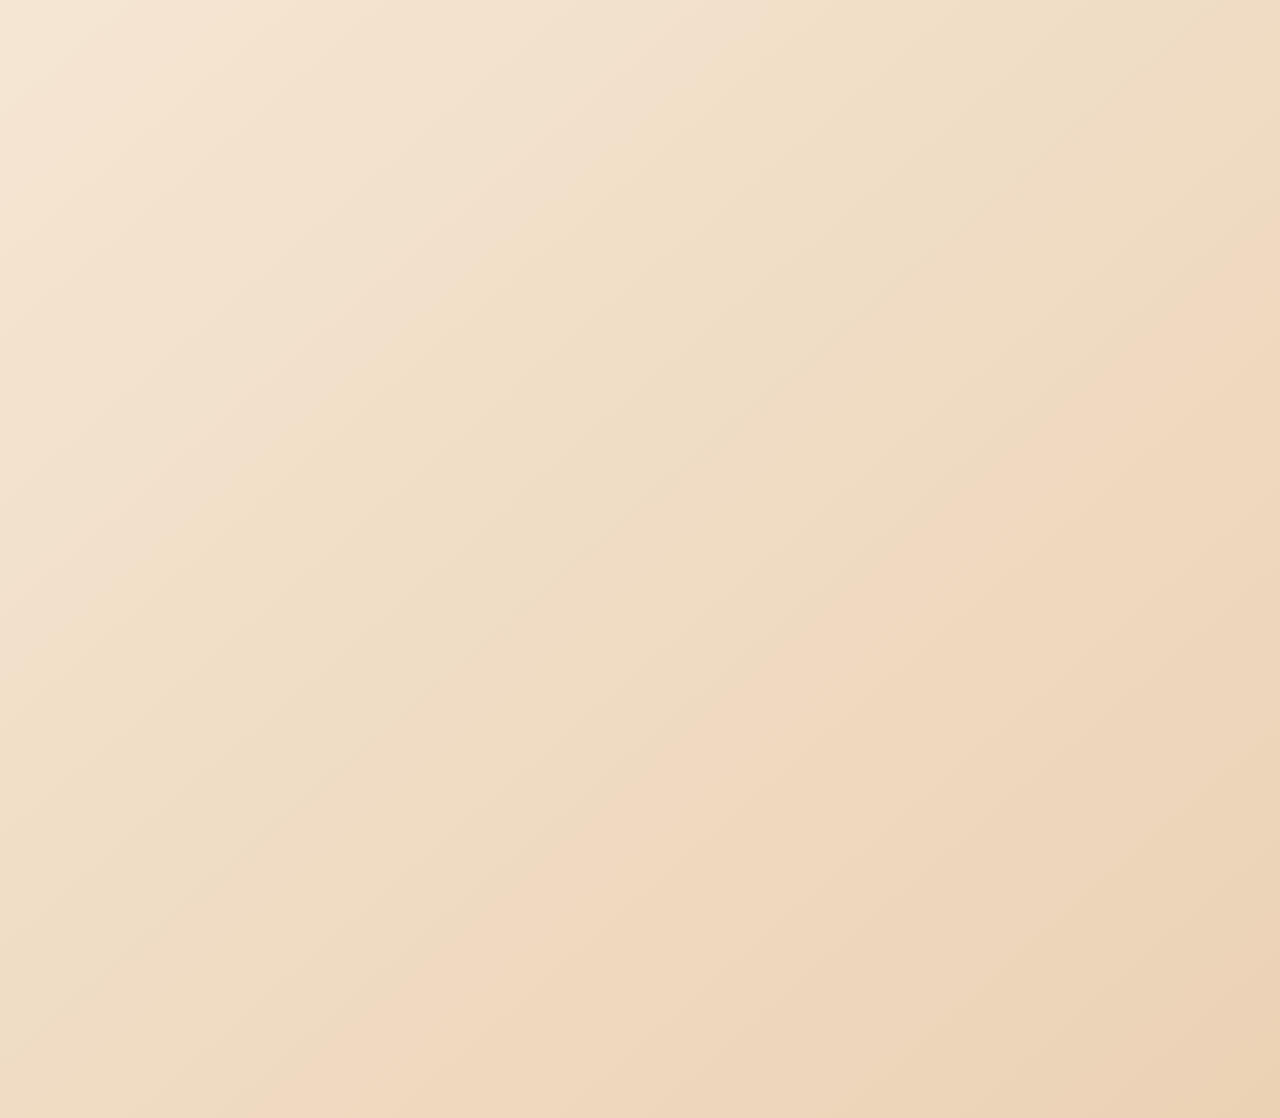
<file: index.html>
<!DOCTYPE html>
<html lang="uk">
<head>
    <meta charset="UTF-8">
    <title>My site</title>
    <link rel="stylesheet" type="text/css" href="css/style.css">
</head>
<body>
    <header>
        <h1>Мій сайт</h1>
        <h2>Ласкаво просимо</h2>
    </header>
    
    <nav>
        <ul>
            <li><a href="index.html">Home</a></li>
            <li><a href="info.html">About</a></li>
            <li><a href="gallery.html">Gallery</a></li>
            <li><a href="form.html">Contacts</a></li>
            <li><a href="projects.html">My projects</a></li>
        </ul>

        <!-- Форма для входу користувача -->
        <form action="#" method="post" class="login-form">
            <input type="text" placeholder="Login" required>
            <input type="password" placeholder="Password" required>
            <input type="submit" value="Sign In">
        </form>
    </nav>
    
    <main>
        <p>Сайт студента коледжу ТФК ЛНТУ 22-ІСТ групи</p>

        <!-- Форма коментарів -->
        <form action="#" method="post" name="comment" id="comment-form" class="comment-form">
            <p>
                <input type="text" name="author" id="author" size="25" placeholder="Ім’я" required>
            </p>
            <p>
                <input type="text" name="email" id="email" size="25" placeholder="Пошта" required>
            </p>
            <p>
                <textarea name="comment" id="comment" cols="48" rows="8" placeholder="Ваш коментар" required></textarea>
            </p>
            <p>
                <input type="submit" id="submit" value="Надіслати">
            </p>
        </form>
    </main>
    
    <footer>
        <p>&copy; 2025 My site. Всі права захищені.</p>
    </footer>
</body>
</html>
</file>
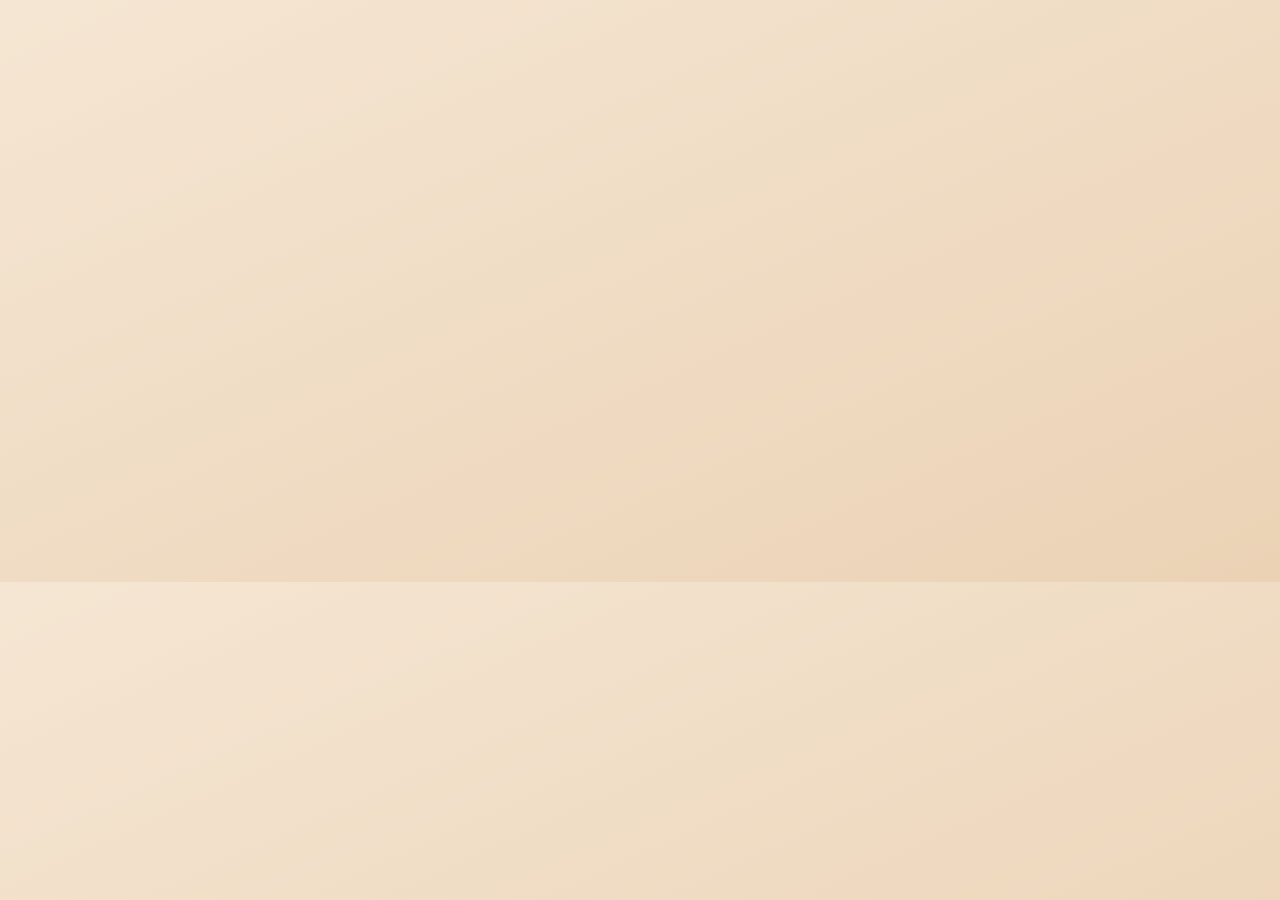
<file: form.html>
<!DOCTYPE html>
<html lang="uk">
<head>
    <meta charset="UTF-8">
    <title>My site - Contacts</title>
    <link rel="stylesheet" type="text/css" href="css/style.css">
</head>
<body>
    <header>
        <h1>Контакти</h1>
        <h2>Зв'яжіться з нами</h2>
    </header>
    
    <nav>
        <ul>
            <li><a href="index.html">Home</a></li>
            <li><a href="info.html">About</a></li>
            <li><a href="gallery.html">Gallery</a></li>
            <li><a href="form.html">Contacts</a></li>
            <li><a href="projects.html">My projects</a></li>
        </ul>
    </nav>
    
    <main>
        <p>Шукайте в ТФК ЛНТУ.</p>
    </main>
    
    <footer>
        <p>&copy; 2025 My site. Всі права захищені.</p>
    </footer>
</body>
</html>
</file>
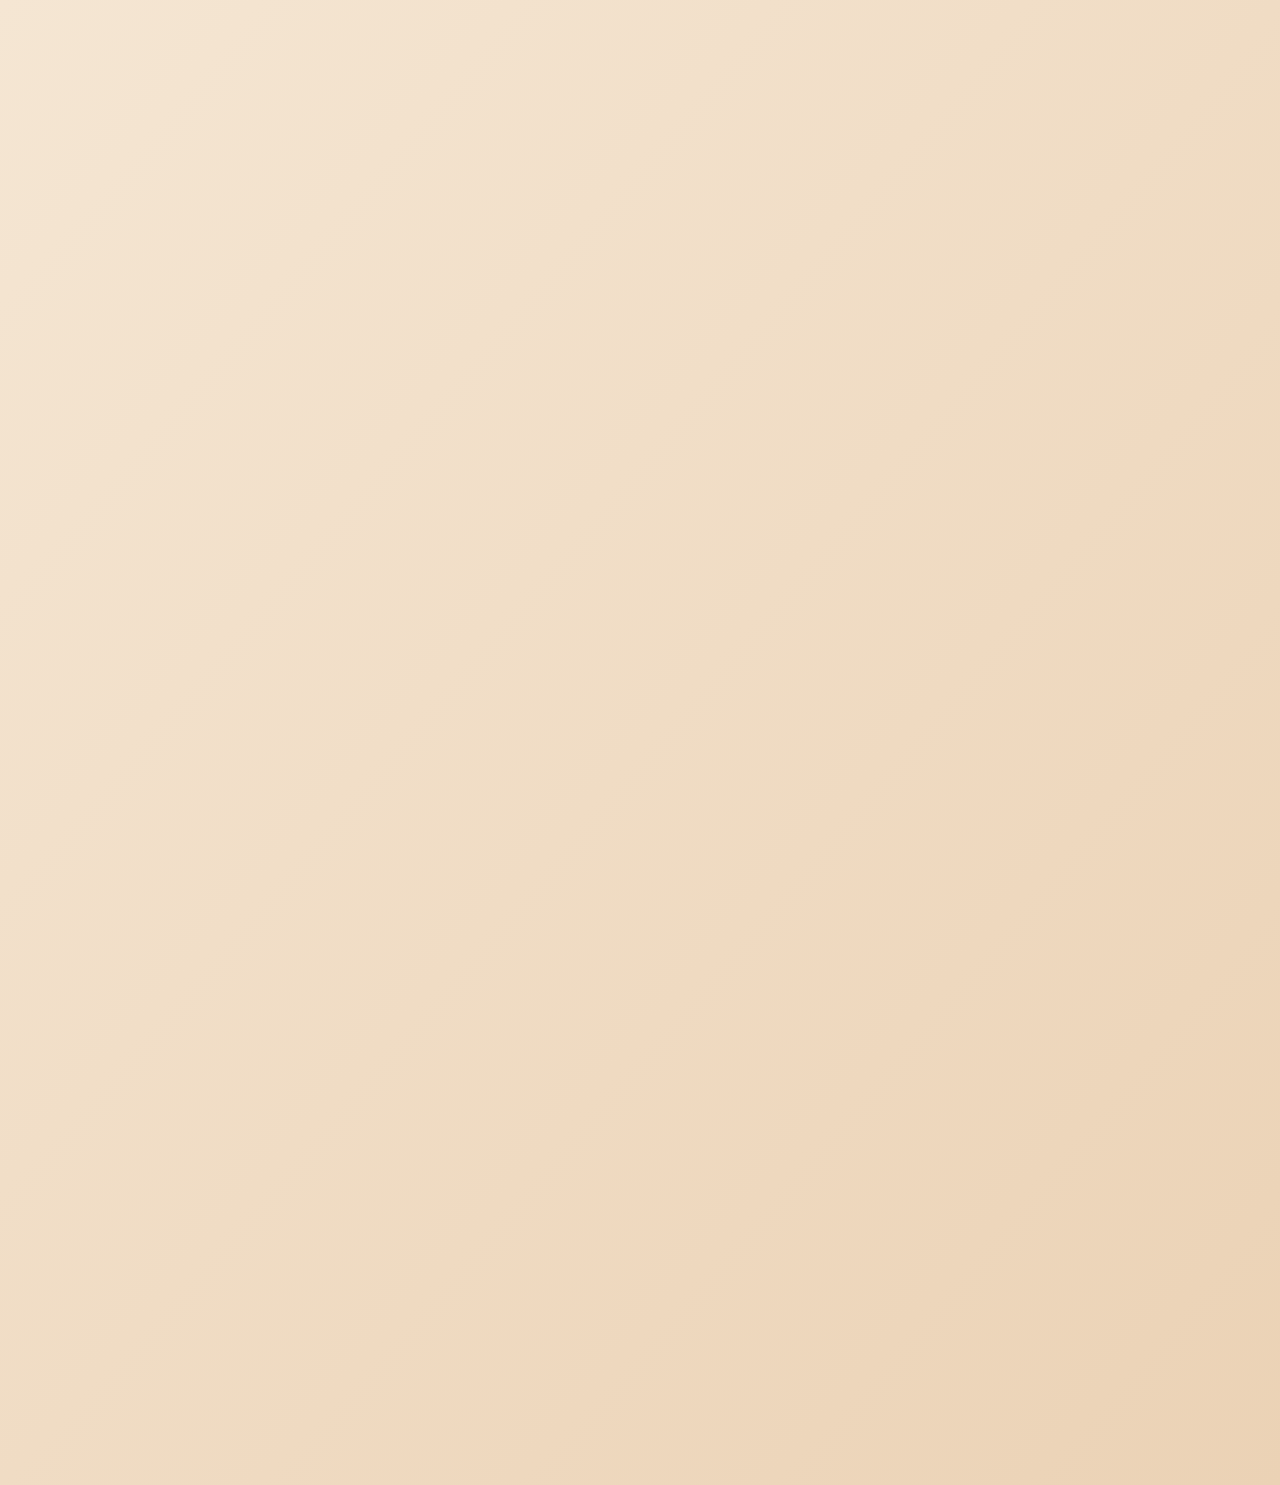
<file: info.html>
<!DOCTYPE html>
<html lang="uk">
<head>
    <meta charset="UTF-8">
    <title>Про мене</title>
    <link rel="stylesheet" href="css/style.css">
</head>
<body>
    <header>
        <h1>Про мене</h1>
        <h2>Трохи інформації про автора сайту</h2>
    </header>

    <nav>
        <ul>
            <li><a href="index.html">Home</a></li>
            <li><a href="info.html" class="active">About</a></li>
            <li><a href="gallery.html">Gallery</a></li>
            <li><a href="form.html">Contacts</a></li>
            <li><a href="projects.html">My projects</a></li>
        </ul>
    </nav>

    <main>
        <section class="about-me">
            <div class="about-container">
                <div class="about-photo">
                    <!-- Можеш замінити зображення на своє -->
                    <img src="img/me.jpg" alt="Фото">
                </div>
                <div class="about-text">
                    <h3>Влад Матлах</h3>
                    <p>Мене звати <strong>Влад Матлах</strong>, мені <strong>16 років</strong>. Я народився <strong>10 липня 2009 року</strong> та проживаю у місті <strong>Луцьк</strong>.</p>
                    <p>Наразі я навчаюся на <strong>другому курсі ТФК ЛНТУ</strong> за спеціальністю <strong>126 — Інформаційні системи та технології</strong>.</p>
                    <p>Я цікавлюся світом сучасних технологій, особливо напрямом <strong>3D-графіки</strong>, де можу поєднувати технічні знання з творчістю. Також важливу роль у моєму житті відіграє <strong>спортзал</strong> — він допомагає підтримувати дисципліну, мотивацію та здоровий спосіб життя.</p>
                    <p>Моя мета — постійно розвиватися у сфері IT, удосконалювати навички створення цифрового контенту та в майбутньому реалізувати себе як фахівець у галузі інформаційних технологій.</p>
                </div>
            </div>
        </section>
    </main>

    <footer>
        <p>&copy; 2025 My site. Всі права захищені.</p>
    </footer>
</body>
</html>
</file>
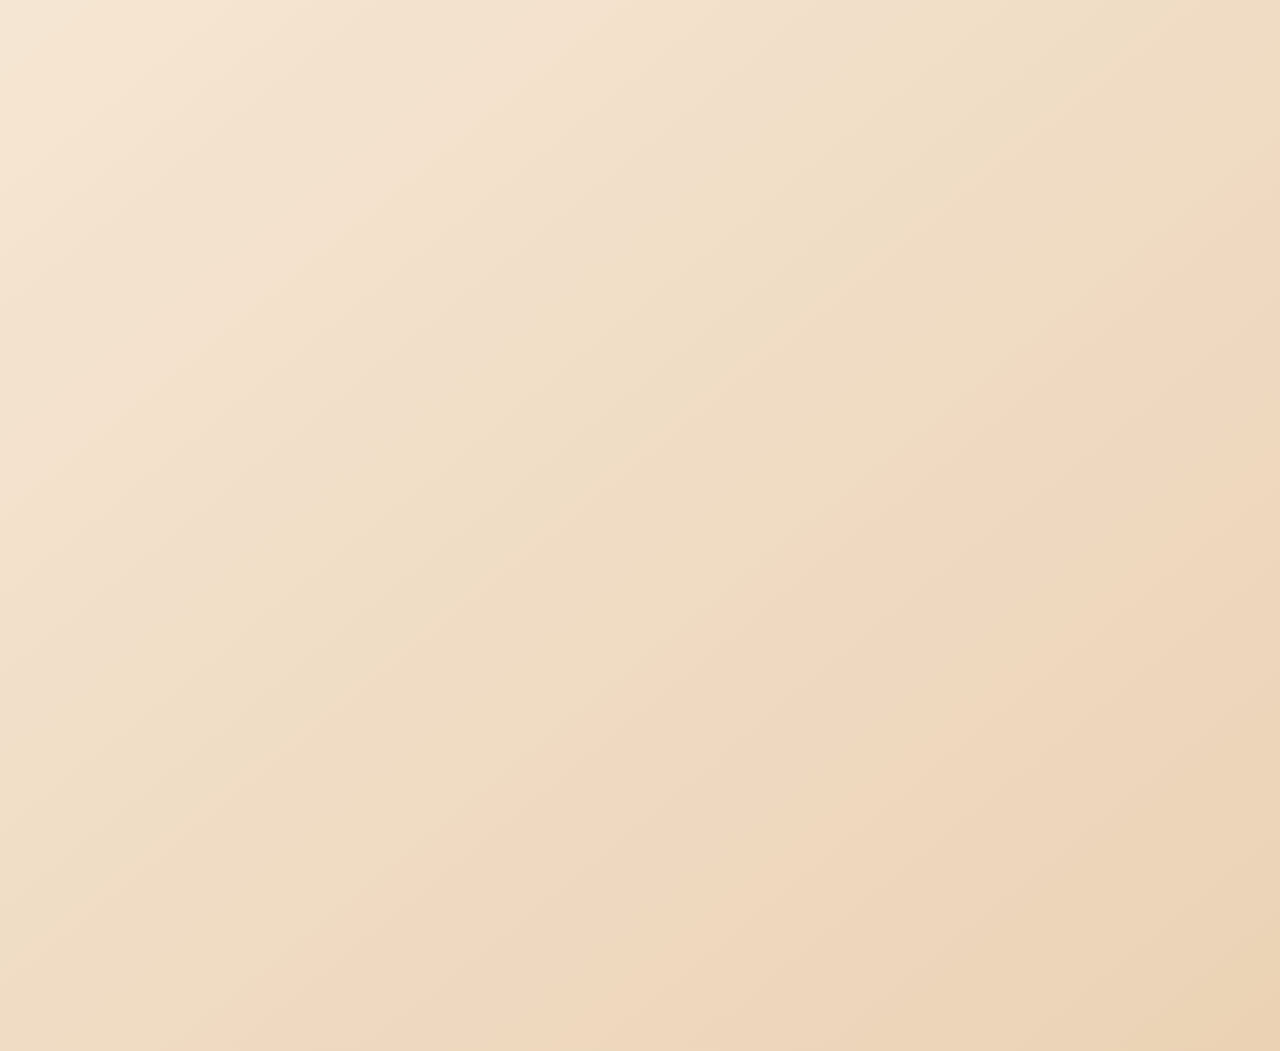
<file: projects.html>
<!DOCTYPE html>
<html lang="uk">
<head>
    <meta charset="UTF-8">
    <title>Мої роботи</title>
    <link rel="stylesheet" type="text/css" href="css/style.css">
</head>
<body>
    <header>
        <h1>Мої роботи</h1>
        <h2>Посилання на проєкти та розробки</h2>
    </header>

    <nav>
        <ul>
            <li><a href="index.html">Home</a></li>
            <li><a href="info.html">About</a></li>
            <li><a href="gallery.html">Gallery</a></li>
            <li><a href="form.html">Contacts</a></li>
	    <li><a href="projects.html">My projects</a></li>
        </ul>
    </nav>

    <main>
        <section class="projects">
            <h3>Мої ресурси</h3>
            <div class="project-card">
                <h4>GitHub</h4>
                <p>Тут я зберігаю вихідний код своїх проєктів із Основ програмування.</p>
                <a href="https://github.com/vladmatlakh?tab=repositories" target="_blank" class="button">Перейти на GitHub</a>
            </div>

            <div class="project-card">
                <h4>Google Colab</h4>
                <p>Тут розміщено мої роботи з Python із Алгоритмів та Технологій розробки ПЗ.</p>
                <a href="https://drive.google.com/drive/folders/1Mrb_Mmjzjkz3VLLlwgOVxtsmKRaHPNhi?usp=drive_link" target="_blank" class="button">Відкрити Colab</a>
            </div>
        </section>
    </main>

    <footer>
        <p>&copy; 2025 My site. Всі права захищені.</p>
    </footer>
</body>
</html>
</file>
<file: css/style.css>
/* Основні стилі для сторінки */
body {
    font-family: 'Segoe UI', Arial, Sans-Serif;
    font-size: 100%;
    background: linear-gradient(to bottom right, #F5E6D3, #EBD2B5);
    margin: 0;
    padding: 0;
}

/* Шапка сайту */
header {
    padding: 60px 0;
    background: linear-gradient(135deg, #D4A373, #E7BB93);
    box-shadow: 0 4px 8px rgba(0,0,0,0.2);
}

/* Заголовки */
h1, h2 {
    color: #4B2E05;
    text-align: center;
    margin: 0;
}

/* Панель навігації */
nav {
    background-color: #CD853F;
    border-top: 3px solid #8B4513;
    border-bottom: 3px solid #8B4513;
    display: flex;
    justify-content: center;
    gap: 20px;
    padding: 10px 0;
}

/* Список навігації */
nav ul {
    display: flex;
    gap: 20px;
    list-style: none;
    margin: 0;
    padding: 0;
}

nav li {
    list-style: none;
}

/* Посилання у навігації */
nav a {
    display: block;
    background-color: #EAC89F;
    color: #2C1810;
    font-weight: bold;
    text-align: center;
    padding: 12px 24px;
    border-radius: 30px;
    box-shadow: 2px 3px 6px rgba(0, 0, 0, 0.2);
    transition: all 0.3s ease;
}

/* Ефект наведення на посилання */
nav a:hover {
    transform: scale(1.1);
    background-color: #8B4513;
    color: #F5E6D3;
    box-shadow: 4px 6px 10px rgba(0, 0, 0, 0.3);
}

/* Основний текст */
main {
    max-width: 900px;
    margin: 50px auto;
    background: #fffaf3;
    padding: 30px;
    border-radius: 20px;
    box-shadow: 0 4px 10px rgba(0,0,0,0.15);
}

/* Параграфи */
p {
    font-size: 17px;
    line-height: 1.6em;
    margin-bottom: 1.2em;
    color: #3D2817;
}

/* Підвал сайту */
footer {
    background-color: #A0522D;
    color: #F5E6D3;
    padding: 20px 0;
    margin-top: 40px;
    text-align: center;
    box-shadow: 0 -2px 6px rgba(0,0,0,0.2);
}

/* Анімація плавної появи сторінки */
body {
    opacity: 0;
    animation: fadeIn 1.2s ease forwards;
}

@keyframes fadeIn {
    from { opacity: 0; }
    to { opacity: 1; }
}

/* Секція проектів */
.projects {
    text-align: center;
}

.project-card {
    background-color: #fffaf3;
    border-radius: 20px;
    padding: 25px;
    margin: 25px auto;
    max-width: 600px;
    box-shadow: 0 4px 10px rgba(0,0,0,0.15);
    transition: transform 0.3s ease, box-shadow 0.3s ease;
}

.project-card:hover {
    transform: translateY(-5px);
    box-shadow: 0 8px 20px rgba(0,0,0,0.25);
}

.project-card h4 {
    color: #8B4513;
    margin-bottom: 10px;
}

.project-card p {
    color: #3D2817;
    margin-bottom: 20px;
}

/* Кнопки */
.button {
    display: inline-block;
    padding: 12px 28px;
    background-color: #CD853F;
    color: #fffaf3;
    font-weight: bold;
    border-radius: 30px;
    text-decoration: none;
    transition: all 0.3s ease;
}

.button:hover {
    background-color: #8B4513;
    transform: scale(1.08);
    box-shadow: 0 4px 10px rgba(0,0,0,0.3);
}

/* Секція "Про мене" */
.about-me {
    max-width: 1000px;
    margin: 50px auto;
    padding: 30px;
    background-color: #fffaf3;
    border-radius: 20px;
    box-shadow: 0 4px 10px rgba(0,0,0,0.15);
    animation: fadeIn 1.2s ease forwards;
}

/* Контейнер для фото та тексту */
.about-container {
    display: flex;
    align-items: center;
    flex-wrap: wrap;
    gap: 30px;
    justify-content: center;
}

/* Фото "Про мене" */
.about-photo img {
    width: 100%;
    max-width: 250px;
    height: auto;
    border-radius: 50%;
    object-fit: cover;
    box-shadow: 0 4px 10px rgba(0, 0, 0, 0.2);
    transition: transform 0.3s ease;
    display: block;
}

.about-photo img:hover {
    transform: scale(1.05);
}

/* Текст "Про мене" */
.about-text {
    max-width: 600px;
}

.about-text h3 {
    color: #8B4513;
    font-size: 28px;
    margin-bottom: 10px;
    text-align: left;
}

.about-text p {
    color: #3D2817;
    line-height: 1.6em;
    margin-bottom: 1em;
    font-size: 17px;
}

/* Галерея зображень */
.inline-img {
    display: flex;
    flex-wrap: wrap;
    justify-content: center;
    gap: 20px;
    margin: 40px auto;
    max-width: 1000px;
    padding: 0 10px;
}

.inline-img img {
    width: 100%;
    max-width: 250px;
    height: 210px;
    object-fit: cover;
    border-radius: 15px;
    box-shadow: 2px 3px 5px rgba(0, 0, 0, 0.3);
    transition: transform 0.3s ease, box-shadow 0.3s ease;
}

/* Ефект наведення на фото */
.inline-img img:hover {
    transform: scale(1.05);
    box-shadow: 0 6px 12px rgba(0, 0, 0, 0.4);
}
/* Контейнер для відео */
.video-container {
    text-align: center; /* Центруємо відео */
    margin: 40px auto; /* Відступи зверху та знизу */
    max-width: 900px; /* Максимальна ширина контейнера */
    background-color: #fffaf3; /* Світлий фон, як у основного блоку */
    padding: 20px;
    border-radius: 20px;
    box-shadow: 0 4px 10px rgba(0,0,0,0.15);
}

/* Відео всередині контейнера */
.video-container video {
    width: 100%; /* Адаптивна ширина під контейнер */
    height: auto;
    border-radius: 15px;
    box-shadow: 2px 3px 8px rgba(0,0,0,0.3);
    transition: transform 0.3s ease, box-shadow 0.3s ease;
}

/* Ефект наведення на відео */
.video-container video:hover {
    transform: scale(1.02);
    box-shadow: 0 6px 15px rgba(0,0,0,0.4);
}

/* Форма логіну в навігації */
.login-form {
    float: right;
    padding: 10px 0;
}

.login-form input[type="text"],
.login-form input[type="password"] {
    padding: 5px 10px;
    margin-right: 5px;
    border-radius: 5px;
    border: 1px solid #8B4513;
}

.login-form input[type="submit"] {
    padding: 6px 12px;
    border-radius: 5px;
    background-color: #CD853F;
    color: #fffaf3;
    border: none;
    font-weight: bold;
    cursor: pointer;
    transition: all 0.3s ease;
}

.login-form input[type="submit"]:hover {
    background-color: #8B4513;
}
/* Форма коментарів */
.comment-form {
    max-width: 600px;
    margin: 40px auto;
    background-color: #fffaf3;
    padding: 25px;
    border-radius: 15px;
    box-shadow: 0 4px 10px rgba(0,0,0,0.15);
}

.comment-form input[type="text"],
.comment-form textarea {
    width: 100%;
    padding: 8px 10px;
    margin-bottom: 15px;
    border-radius: 5px;
    border: 1px solid #8B4513;
    font-size: 16px;
    font-family: 'Segoe UI', Arial, Sans-Serif;
}

.comment-form input[type="submit"] {
    padding: 10px 20px;
    border-radius: 5px;
    background-color: #CD853F;
    color: #fffaf3;
    border: none;
    font-weight: bold;
    cursor: pointer;
    transition: all 0.3s ease;
}

.comment-form input[type="submit"]:hover {
    background-color: #8B4513;
}
</file>
